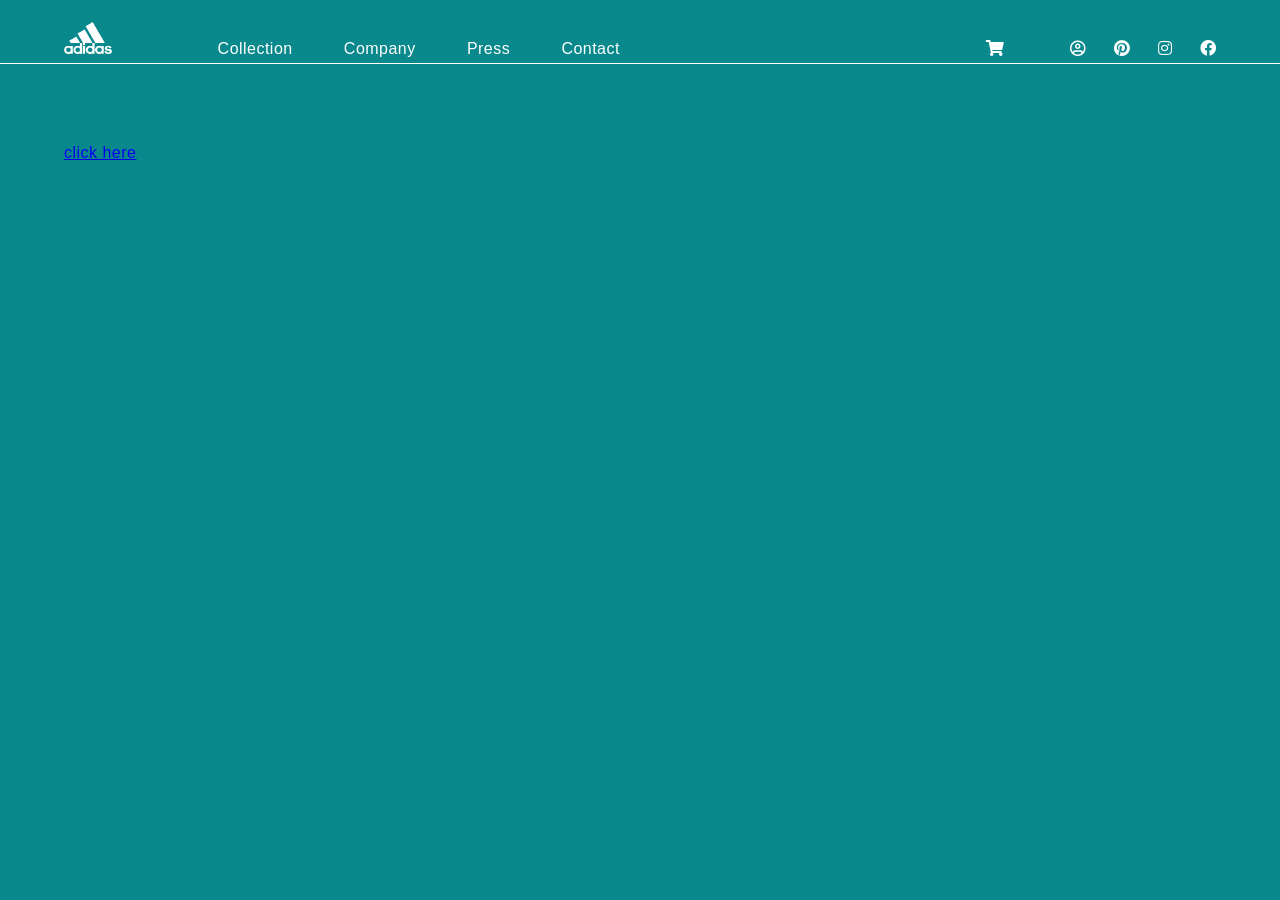
<file: index.html>
<!DOCTYPE html>
<html lang="en">
<head>
    <meta content="Online sport shoes and sportswear from adidas "/>
    <meta charset="UTF-8" />
    <meta name="viewport" content="width=device-width, initial-scale=1.0" />
    <link href="./css/style.css" rel="stylesheet" type="text/css" />
    <link href="./fontawesome-free-5.12.1-web/css/all.min.css" rel="stylesheet" type="text/css" />
    <script src="./js/script.js"></script>
    <title>Adidas js-g1 official website</title>
</head>
<body>
    <header>
<!-- -------------------------------------------- LOGO ----------------------------------------------- -->
        <a href="./index.html" name="logo" id="logo"><img src="./img/adidas-logo.png" alt=""></a>
<!-- -------------------------------------------- NAV MAIN ----------------------------------------------- -->
        <input  type="checkbox"  id="toggle-main">
        <label for="toggle-main">
            <div></div>
            <ul id="nav-main" class="nav">
                <li>
                    <a href="#" name="collection">
                        Collection
                    </a>
                    <ul>
                        <li><a href="./shoes.html" name="shoes">Shoes</a></li>
                        <li><a href="./sportswear.html" name="sportswear">Sportswear</a></li>
                        <li><a href="#" name="accessoires">Accessoires</a></li>
                        <li><a href="#" name="sports">Sports</a></li>
                    </ul>
                </li>
                <li>
                    <a href="#">Company</a>
                </li>
                <li>
                    <a href="#">Press</a>
                </li>
                <li>
                    <a href="#">Contact</a>
                </li>
            </ul>
            <div>
                <span></span>
                <span></span>
                <span></span>
            </div>
        </label>
<!-- -------------------------------------------- NAV SUB ----------------------------------------------- -->
        <input  type="checkbox"  id="toggle-sub">
        <label for="toggle-sub">
            <div></div>
            <ul id="nav-sub" class="nav">
                <li>
                    <a href="./cart.html" id="emptyCart" name="cart"><i class="fas fa-shopping-cart"></i></a>
                    <a href="./cart.html" id="fullCart" name="cartFull"> <i class="fas fa-cart-arrow-down"></i></a>
                </li>
                <li>
                    <a href="#" name="account"><i class="far fa-user-circle"></i></a>
                </li>
                <li>
                    <a href="#" name="pinterest"><i class="fab fa-pinterest"></i></a>
                </li>
                <li>
                    <a href="#" name="instagram"><i class="fab fa-instagram"></i></a>
                </li>
                <li>
                    <a href="#" name="facebook"><i class="fab fa-facebook"></i></a>
                </li>
            </ul>
            <div>
                <span></span>
                <span></span>
                <span></span>
            </div>
            
        </label>
    </header>
    <main>
        <span id="flag" class="1"></span>
        <a href="./jump_rock/index.html">click here</a>
    </main>
    <div id="navbar"></div>
    <footer></footer>
</body>
</html>
</file>
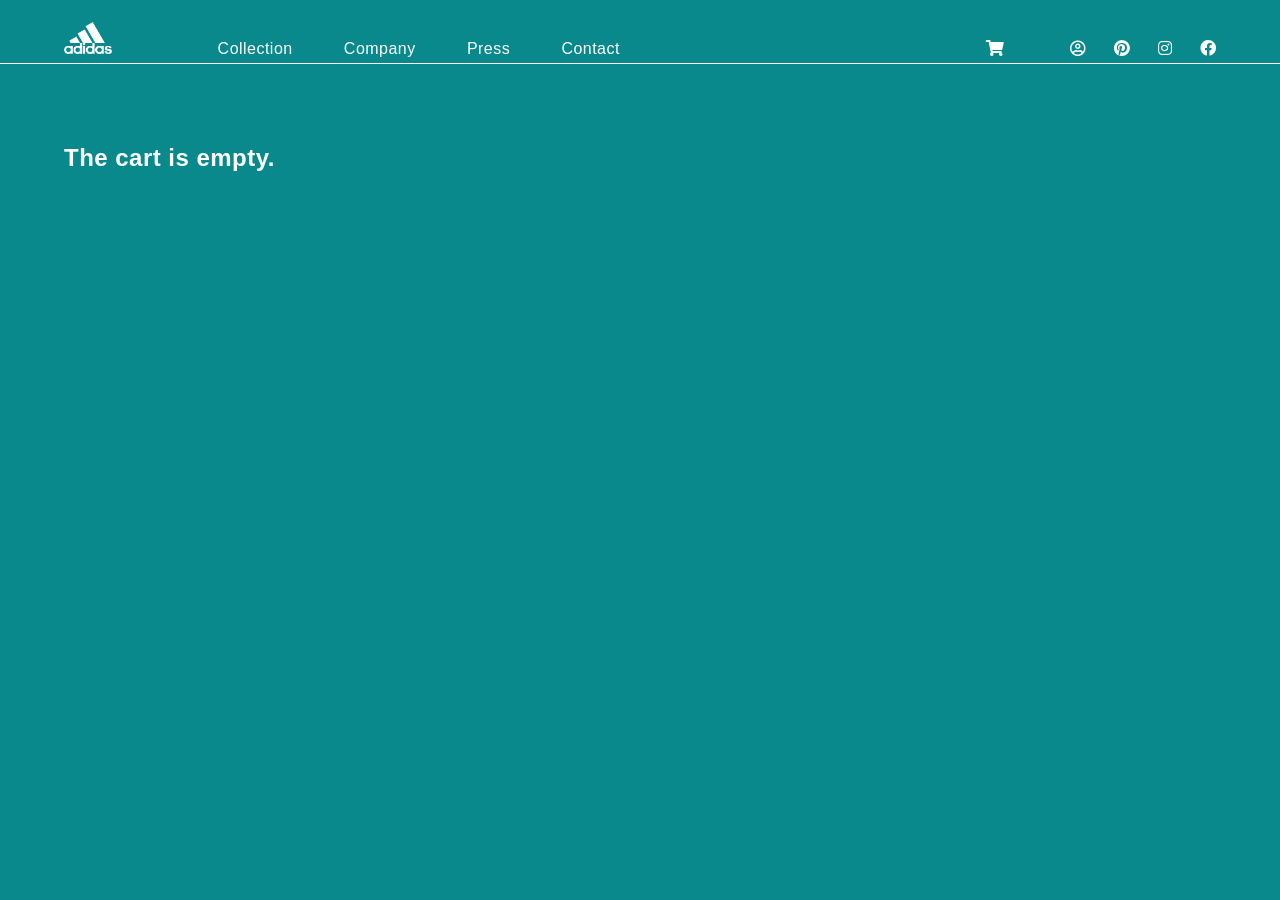
<file: cart.html>
<!DOCTYPE html>
<html lang="en">
<head>
    <meta charset="UTF-8" />
    <meta name="viewport" content="width=device-width, initial-scale=1.0" />
    <link href="./css/style.css" rel="stylesheet" type="text/css" />
    <link href="./fontawesome-free-5.12.1-web/css/all.min.css" rel="stylesheet" type="text/css" />
    <script src="./js/class.js"></script>
    <script src="./js/script.js"></script>
    <title>Cart</title>
</head>
<body>
    <header>
<!-- -------------------------------------------- LOGO ----------------------------------------------- -->
        <a href="./index.html" name="logo" id="logo"><img src="./img/adidas-logo.png" alt=""></a>
<!-- -------------------------------------------- NAV MAIN ----------------------------------------------- -->
        <input  type="checkbox"  id="toggle-main">
        <label for="toggle-main">
            <div></div>
            <ul id="nav-main" class="nav">
                <li>
                    <a href="#" name="collection">
                        Collection
                    </a>
                    <ul>
                        <li><a href="./shoes.html" name="shoes">Shoes</a></li>
                        <li><a href="./sportswear.html" name="sportswear">Sportswear</a></li>
                        <li><a href="#" name="accessoires">Accessoires</a></li>
                        <li><a href="#" name="sports">Sports</a></li>
                    </ul>
                </li>
                <li>
                    <a href="#">Company</a>
                </li>
                <li>
                    <a href="#">Press</a>
                </li>
                <li>
                    <a href="#">Contact</a>
                </li>
            </ul>
            <div>
                <span></span>
                <span></span>
                <span></span>
            </div>
        </label>
<!-- -------------------------------------------- NAV SUB ----------------------------------------------- -->
        <input  type="checkbox"  id="toggle-sub">
        <label for="toggle-sub">
            <div></div>
            <ul id="nav-sub" class="nav">
                <li>
                    <a href="./cart.html" id="emptyCart" name="cart"><i class="fas fa-shopping-cart"></i></a>
                    <a href="./cart.html" id="fullCart" name="cartFull"> <i class="fas fa-cart-arrow-down"></i></a>
                    <!-- for filled cart use: <i class="fas fa-cart-arrow-down"></i> -->
                </li>
                <li>
                    <a href="#" name="account"><i class="far fa-user-circle"></i></a>
                </li>
                <li>
                    <a href="#" name="pinterest"><i class="fab fa-pinterest"></i></a>
                </li>
                <li>
                    <a href="#" name="instagram"><i class="fab fa-instagram"></i></a>
                </li>
                <li>
                    <a href="#" name="facebook"><i class="fab fa-facebook"></i></a>
                </li>
            </ul>
            <div>
                <span></span>
                <span></span>
                <span></span>
            </div>
            
        </label>
    </header>
    <main>
        <span id="flag"></span>
    </main>
    <div id="navbar"></div>
    <footer></footer>
</body>
</html>
</file>
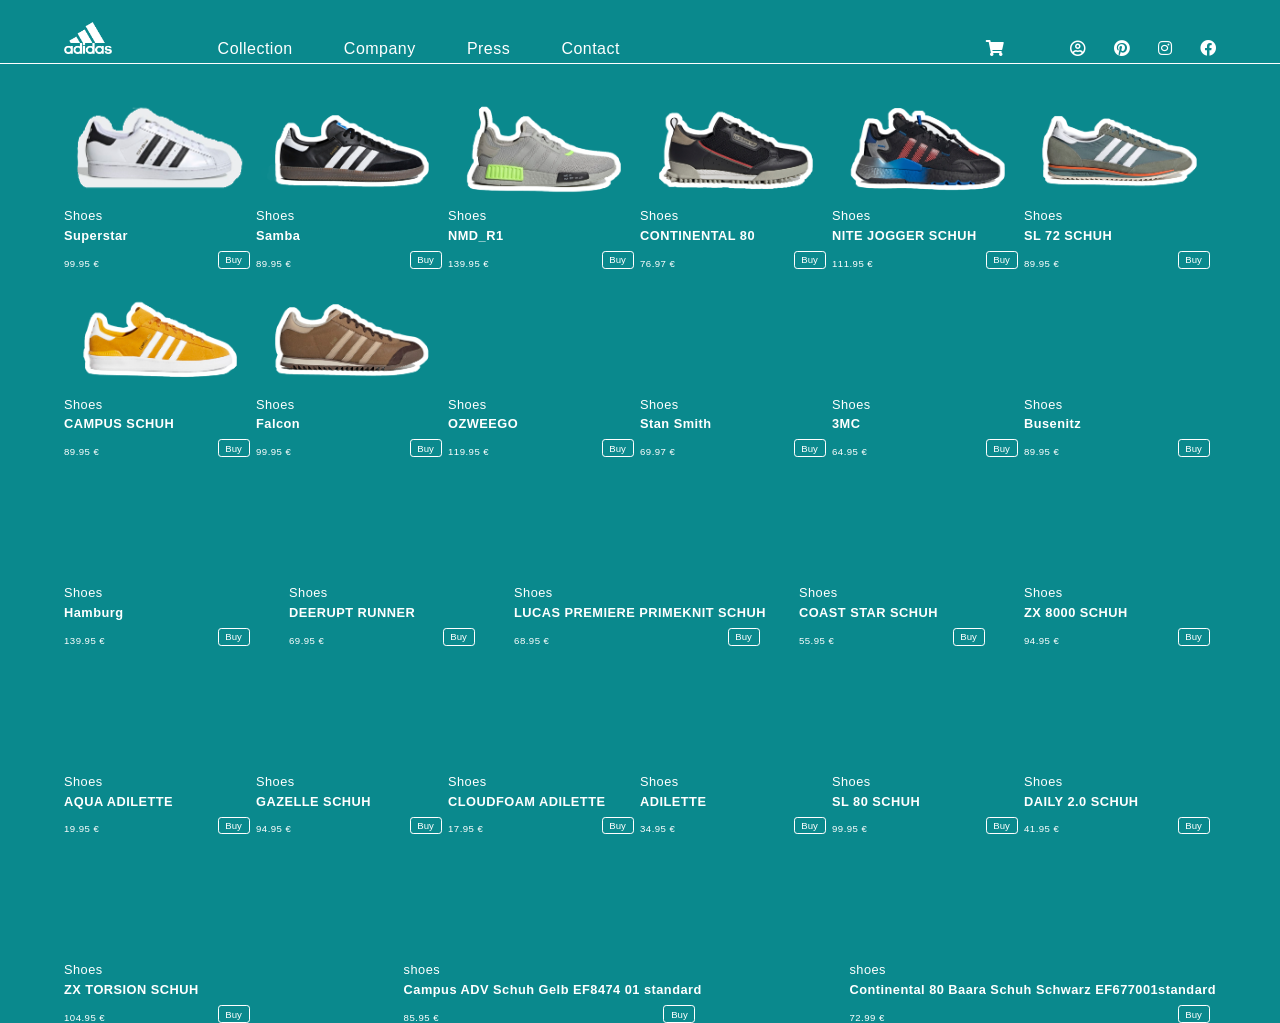
<file: shoes.html>
<!DOCTYPE html>
<html lang="en">
<head>
    <meta charset="UTF-8" />
    <meta name="viewport" content="width=device-width, initial-scale=1.0" />
    <link href="./css/style.css" rel="stylesheet" type="text/css" />
    <link href="./fontawesome-free-5.12.1-web/css/all.min.css" rel="stylesheet" type="text/css" />
    <script src="./js/class.js"></script>
    <script src="./js/script.js"></script>
    <title>Shoes</title>
</head>
<body>
    <header>
<!-- -------------------------------------------- LOGO ----------------------------------------------- -->
        <a href="./index.html" name="logo" id="logo"><img src="./img/adidas-logo.png" alt=""></a>
<!-- -------------------------------------------- NAV MAIN ----------------------------------------------- -->
        <input  type="checkbox"  id="toggle-main">
        <label for="toggle-main">
            <div></div>
            <ul id="nav-main" class="nav">
                <li>
                    <a href="#" name="collection">
                        Collection
                    </a>
                    <ul>
                        <li><a href="./shoes.html" name="shoes">Shoes</a></li>
                        <li><a href="./sportswear.html" name="sportswear">Sportswear</a></li>
                        <li><a href="#" name="accessoires">Accessoires</a></li>
                        <li><a href="#" name="sports">Sports</a></li>
                    </ul>
                </li>
                <li>
                    <a href="#">Company</a>
                </li>
                <li>
                    <a href="#">Press</a>
                </li>
                <li>
                    <a href="#">Contact</a>
                </li>
            </ul>
            <div>
                <span></span>
                <span></span>
                <span></span>
            </div>
        </label>
<!-- -------------------------------------------- NAV SUB ----------------------------------------------- -->
        <input  type="checkbox"  id="toggle-sub">
        <label for="toggle-sub">
            <div></div>
            <ul id="nav-sub" class="nav">
                <li>
                    <a href="./cart.html" id="emptyCart" name="cart"><i class="fas fa-shopping-cart"></i></a>
                    <a href="./cart.html" id="fullCart" name="cartFull"> <i class="fas fa-cart-arrow-down"></i></a>
                </li>
                <li>
                    <a href="#" name="account"><i class="far fa-user-circle"></i></a>
                </li>
                <li>
                    <a href="#" name="pinterest"><i class="fab fa-pinterest"></i></a>
                </li>
                <li>
                    <a href="#" name="instagram"><i class="fab fa-instagram"></i></a>
                </li>
                <li>
                    <a href="#" name="facebook"><i class="fab fa-facebook"></i></a>
                </li>
            </ul>
            <div>
                <span></span>
                <span></span>
                <span></span>
            </div>
            
        </label>
    </header>
    <main>
        <span id="flag" class="1 shoes"></span>
    </main>
    <div id="navbar"></div>
    <footer></footer>
</body>
</html>
</file>
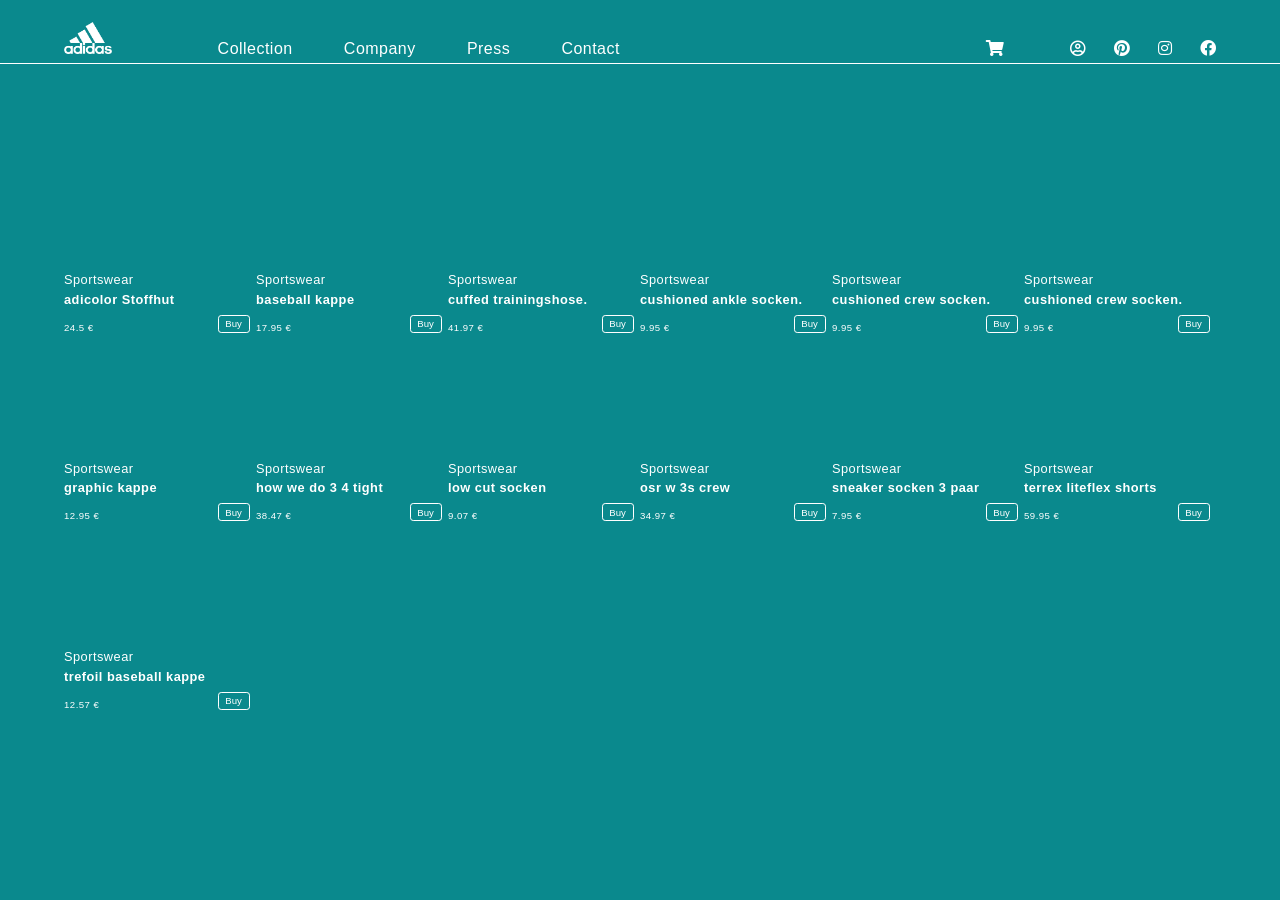
<file: sportswear.html>
<!DOCTYPE html>
<html lang="en">
<head>
    <meta charset="UTF-8" />
    <meta name="viewport" content="width=device-width, initial-scale=1.0" />
    <link href="./css/style.css" rel="stylesheet" type="text/css" />
    <link href="./fontawesome-free-5.12.1-web/css/all.min.css" rel="stylesheet" type="text/css" />
    <script src="./js/class.js"></script>
    <script src="./js/script.js"></script>
    <title>Sportswear</title>
</head>
<body>
    <header>
<!-- -------------------------------------------- LOGO ----------------------------------------------- -->
        <a href="./index.html" name="logo" id="logo"><img src="./img/adidas-logo.png" alt=""></a>
<!-- -------------------------------------------- NAV MAIN ----------------------------------------------- -->
        <input  type="checkbox"  id="toggle-main">
        <label for="toggle-main">
            <div></div>
            <ul id="nav-main" class="nav">
                <li>
                    <a href="#" name="collection">
                        Collection
                    </a>
                    <ul>
                        <li><a href="./shoes.html" name="shoes">Shoes</a></li>
                        <li><a href="./sportswear.html" name="sportswear">Sportswear</a></li>
                        <li><a href="#" name="accessoires">Accessoires</a></li>
                        <li><a href="#" name="sports">Sports</a></li>
                    </ul>
                </li>
                <li>
                    <a href="#">Company</a>
                </li>
                <li>
                    <a href="#">Press</a>
                </li>
                <li>
                    <a href="#">Contact</a>
                </li>
            </ul>
            <div>
                <span></span>
                <span></span>
                <span></span>
            </div>
        </label>
<!-- -------------------------------------------- NAV SUB ----------------------------------------------- -->
        <input  type="checkbox"  id="toggle-sub">
        <label for="toggle-sub">
            <div></div>
            <ul id="nav-sub" class="nav">
                <li>
                    <a href="./cart.html" id="emptyCart" name="cart"><i class="fas fa-shopping-cart"></i></a>
                    <a href="./cart.html" id="fullCart" name="cartFull"> <i class="fas fa-cart-arrow-down"></i></a>
                </li>
                <li>
                    <a href="#" name="account"><i class="far fa-user-circle"></i></a>
                </li>
                <li>
                    <a href="#" name="pinterest"><i class="fab fa-pinterest"></i></a>
                </li>
                <li>
                    <a href="#" name="instagram"><i class="fab fa-instagram"></i></a>
                </li>
                <li>
                    <a href="#" name="facebook"><i class="fab fa-facebook"></i></a>
                </li>
            </ul>
            <div>
                <span></span>
                <span></span>
                <span></span>
            </div>
            
        </label>
    </header>
    <main>
        <span id="flag" class="1 sportswear"></span>
    </main>
    <div id="navbar"></div>
    <footer></footer>
</body>
</html>
</file>
<file: css/style.css>
/* ****************************************************************** SETTINGS ****************************************************************** */
/* ******************************************************************* INDEX ******************************************************************* */
* {
  margin: 0;
  padding: 0;
  -webkit-box-sizing: border-box;
          box-sizing: border-box;
}

html {
  font-family: Helvetica, Arial, sans-serif;
  font-size: 16px;
  color: white;
  letter-spacing: .03rem;
}

body {
  background-color: #0a898d;
}

#navbar {
  background-color: #333;
  /*position: fixed;*/
  top: -50px;
  width: 100%;
  display: block;
  -webkit-transition: top 0.3s;
  transition: top 0.3s;
}

/* ******************************************************************* IMPORT ******************************************************************* */
/* ******************************************************************* HEADER ******************************************************************* */
body {
  background-color: #0a898d;
}

header {
  /*position: fixed;*/
  width: 100vw;
  height: 4rem;
  background-color: #0a898d;
  border-bottom: 1px solid white;
  padding: 0 5vw;
  padding-bottom: 0.3rem;
  display: -ms-grid;
  display: grid;
  -ms-grid-columns: 10vw auto 18vw;
      grid-template-columns: 10vw auto 18vw;
  -ms-grid-rows: auto auto;
      grid-template-rows: auto auto;
      grid-template-areas: ". . ." "logo main sub";
  -webkit-box-align: end;
      -ms-flex-align: end;
          align-items: end;
  z-index: 1;
}

header #logo {
  -ms-grid-row: 2;
  -ms-grid-column: 1;
  grid-area: logo;
}

header #logo > img {
  width: 3rem;
}

header > label div {
  display: none;
}

header > label:first-of-type {
  -ms-grid-row: 2;
  -ms-grid-column: 2;
  grid-area: main;
}

header > label:last-of-type {
  -ms-grid-row: 2;
  -ms-grid-column: 3;
  grid-area: sub;
}

header ul {
  list-style-type: none;
}

header ul li a {
  display: block;
  text-decoration: none;
}

header #toggle-main {
  display: none;
}

header .nav {
  display: -webkit-box;
  display: -ms-flexbox;
  display: flex;
}

header #nav-main {
  -webkit-box-pack: start;
      -ms-flex-pack: start;
          justify-content: flex-start;
}

header #nav-main > li a {
  color: inherit;
  padding: 0 2vw;
}

header #nav-main > li:first-child > ul {
  background-color: #0a898dd8;
  position: absolute;
  display: none;
}

header #nav-main > li:first-child > ul > li {
  font-size: 0.8rem;
  margin: 0.6rem;
  padding-top: 0.6rem;
}

header #nav-main > li:first-child > ul > li:first-child {
  margin-top: 0.3rem;
}

header #nav-main > li:first-child:hover ul {
  display: block;
}

header #toggle-sub {
  display: none;
}

header #nav-sub {
  -webkit-box-flex: 2;
      -ms-flex-positive: 2;
          flex-grow: 2;
  -webkit-box-pack: justify;
      -ms-flex-pack: justify;
          justify-content: space-between;
  /*
        > li:nth-child(2) {
            margin-right: 3vw;
            display: none;
        }
        */
}

header #nav-sub > li:nth-child(1) {
  margin-right: 3vw;
}

header #nav-sub > li > a {
  color: inherit;
}

/* ******************************************************************* MEDIA QUERY ******************************************************************* */
@media only screen and (max-device-width: 640px) {
  @-webkit-keyframes dot-1 {
    0% {
      top: 2.25rem;
      left: 9px;
    }
    50% {
      top: 2.25rem;
      left: 15px;
    }
    100% {
      top: 1.9rem;
      left: 15px;
    }
  }
  @keyframes dot-1 {
    0% {
      top: 2.25rem;
      left: 9px;
    }
    50% {
      top: 2.25rem;
      left: 15px;
    }
    100% {
      top: 1.9rem;
      left: 15px;
    }
  }
  @-webkit-keyframes dot-3 {
    0% {
      top: 2.25rem;
      left: 21px;
    }
    50% {
      top: 2.25rem;
      left: 15px;
    }
    100% {
      top: 2.6rem;
      left: 15px;
    }
  }
  @keyframes dot-3 {
    0% {
      top: 2.25rem;
      left: 21px;
    }
    50% {
      top: 2.25rem;
      left: 15px;
    }
    100% {
      top: 2.6rem;
      left: 15px;
    }
  }
  header {
    display: -ms-grid;
    display: grid;
    -ms-grid-columns: auto auto auto;
        grid-template-columns: auto auto auto;
    -ms-grid-rows: auto auto;
        grid-template-rows: auto auto;
        grid-template-areas: ". . ." "main logo sub";
  }
  header #logo {
    -ms-grid-column-align: center;
        justify-self: center;
  }
  header .nav {
    display: block;
    position: absolute;
    top: 0;
    width: 35vw;
    height: 100vh;
    background-color: #0a898dd8;
    padding: 0 5vw;
  }
  header #toggle-main + label > div:first-child {
    display: inline-block;
    height: 32px;
    width: 32px;
    border: 1px solid white;
    border-radius: 50%;
    position: relative;
    z-index: 1;
  }
  header #toggle-main + label #nav-main {
    left: -35vw;
    -webkit-transition: left .5s ease-in .1s;
    transition: left .5s ease-in .1s;
  }
  header #toggle-main + label #nav-main > li {
    margin-bottom: 2rem;
  }
  header #toggle-main + label #nav-main > li > a {
    padding: 0;
  }
  header #toggle-main + label #nav-main > li:first-child {
    margin-top: 6rem;
  }
  header #toggle-main + label #nav-main > li:first-child > ul {
    position: static;
    background-color: transparent;
  }
  header #toggle-main + label > div:last-child {
    display: block;
    position: absolute;
    top: 0;
  }
  header #toggle-main + label > div:last-child > span {
    background-color: white;
    height: 1px;
    display: inline-block;
    width: 16px;
    position: absolute;
  }
  header #toggle-main + label > div:last-child > span:nth-child(1) {
    left: .5rem;
    -webkit-transition: -webkit-transform .2s linear;
    transition: -webkit-transform .2s linear;
    transition: transform .2s linear;
    transition: transform .2s linear, -webkit-transform .2s linear;
    top: 1.9rem;
  }
  header #toggle-main + label > div:last-child > span:nth-child(2) {
    left: .5rem;
    -webkit-transition: -webkit-transform .2s linear;
    transition: -webkit-transform .2s linear;
    transition: transform .2s linear;
    transition: transform .2s linear, -webkit-transform .2s linear;
    top: 2.25rem;
  }
  header #toggle-main + label > div:last-child > span:nth-child(3) {
    left: .5rem;
    -webkit-transition: -webkit-transform .2s linear;
    transition: -webkit-transform .2s linear;
    transition: transform .2s linear;
    transition: transform .2s linear, -webkit-transform .2s linear;
    top: 2.6rem;
  }
  header #toggle-main:checked + label #nav-main {
    left: 0;
    -webkit-transition: left .5s ease-in 0s;
    transition: left .5s ease-in 0s;
  }
  header #toggle-main:checked + label > div:last-child > span:nth-child(1) {
    -webkit-transform: rotateZ(-45deg) translate(-0.26rem, 0.26rem);
            transform: rotateZ(-45deg) translate(-0.26rem, 0.26rem);
  }
  header #toggle-main:checked + label > div:last-child > span:nth-child(2) {
    opacity: 0;
  }
  header #toggle-main:checked + label > div:last-child > span:nth-child(3) {
    -webkit-transform: rotateZ(45deg) translate(-0.26rem, -0.26rem);
            transform: rotateZ(45deg) translate(-0.26rem, -0.26rem);
  }
  header #toggle-sub + label {
    -ms-grid-column-align: end;
        justify-self: end;
  }
  header #toggle-sub + label > div:first-child {
    display: inline-block;
    height: 32px;
    width: 32px;
    border: 1px solid white;
    border-radius: 50%;
    position: relative;
    z-index: 1;
  }
  header #toggle-sub + label #nav-sub {
    right: -35vw;
    -webkit-transition: right .5s ease-in .1s;
    transition: right .5s ease-in .1s;
  }
  header #toggle-sub + label #nav-sub > li {
    margin-bottom: 2rem;
    text-align: right;
  }
  header #toggle-sub + label #nav-sub > li > a {
    padding: 0;
  }
  header #toggle-sub + label #nav-sub > li:nth-child(1) {
    margin-right: 0;
    margin-top: 6rem;
  }
  header #toggle-sub + label #nav-sub > li:nth-child(1) > a::before {
    content: "Cart ";
  }
  header #toggle-sub + label #nav-sub > li:nth-child(2) > a::before {
    content: "Account ";
  }
  header #toggle-sub + label #nav-sub > li:nth-child(3) > a::before {
    content: "Pinterest ";
  }
  header #toggle-sub + label #nav-sub > li:nth-child(4) > a::before {
    content: "Instagram ";
  }
  header #toggle-sub + label #nav-sub > li:nth-child(5) > a::before {
    content: "facebook ";
  }
  header #toggle-sub + label > div:last-child {
    display: block;
    position: absolute;
    top: 0;
  }
  header #toggle-sub + label > div:last-child > span {
    background-color: white;
    height: 2px;
    display: inline-block;
    width: 2px;
    position: absolute;
  }
  header #toggle-sub + label > div:last-child > span:nth-child(1) {
    top: 2.25rem;
    left: 9px;
  }
  header #toggle-sub + label > div:last-child > span:nth-child(2) {
    top: 2.25rem;
    left: 15px;
  }
  header #toggle-sub + label > div:last-child > span:nth-child(3) {
    top: 2.25rem;
    left: 21px;
  }
  header #toggle-sub:checked + label #nav-sub {
    right: 0;
    -webkit-transition: right .5s ease-in 0s;
    transition: right .5s ease-in 0s;
  }
  header #toggle-sub:checked + label > div:last-child > span:nth-child(1) {
    -webkit-animation: dot-1 .6s linear 0 normal forwards;
            animation: dot-1 .6s linear 0 normal forwards;
  }
  header #toggle-sub:checked + label > div:last-child > span:nth-child(3) {
    -webkit-animation: dot-3 .6s linear 0 normal forwards;
            animation: dot-3 .6s linear 0 normal forwards;
  }
}

@media only screen and (max-device-width: 382px) {
  header .nav {
    width: 40vw;
  }
  header #toggle-main + label #nav-main {
    left: -40vw;
  }
  header #toggle-sub + label #nav-sub {
    right: -40vw;
  }
}

/* ******************************************************************* PRODUCTS ******************************************************************* */
main {
  padding: 0 5vw;
  padding-top: 5rem;
  display: -webkit-box;
  display: -ms-flexbox;
  display: flex;
  -ms-flex-wrap: wrap;
      flex-wrap: wrap;
  -webkit-box-pack: justify;
      -ms-flex-pack: justify;
          justify-content: space-between;
}

main #flag {
  display: none;
}

main > div {
  display: -ms-grid;
  display: grid;
  -ms-grid-columns: auto auto auto 3vw;
      grid-template-columns: auto auto auto 3vw;
  -ms-grid-rows: auto;
      grid-template-rows: auto;
      grid-template-areas: "img img img img"  "cat cat cat cat" "name name name name" "price .  . btn-buy";
}

main > div > a {
  -ms-grid-row: 1;
  -ms-grid-row-span: 5;
  -ms-grid-column: 1;
  grid-area: img;
  width: 12rem;
  height: 8rem;
  background-size: 12rem;
  background-position: 50% 40%;
  -webkit-transition: all .1s ease-in;
  transition: all .1s ease-in;
}

main > div > a:hover {
  position: relative;
  -webkit-transform: scale(1.6);
          transform: scale(1.6);
  background-position: center;
  border-radius: .6rem;
  -webkit-transition-delay: .5s;
          transition-delay: .5s;
}

main > div > h2 {
  -ms-grid-row: 1;
  -ms-grid-column: 2;
  -ms-grid-column-span: 3;
  grid-area: cat;
  -ms-flex-item-align: end;
      align-self: end;
  font-size: 0.8rem;
  font-weight: lighter;
}

main > div > h3 {
  -ms-grid-row: 2;
  -ms-grid-column: 2;
  -ms-grid-column-span: 3;
  grid-area: name;
  -ms-flex-item-align: end;
      align-self: end;
  font-size: 0.8rem;
  margin-top: .3rem;
}

main > div > span {
  -ms-grid-row: 4;
  -ms-grid-row-span: 2;
  -ms-grid-column: 2;
  grid-area: price;
  -ms-flex-item-align: end;
      align-self: end;
  font-size: 0.6rem;
}

main > div > button {
  -ms-grid-row: 5;
  -ms-grid-column: 4;
  grid-area: btn-buy;
  cursor: pointer;
  width: 2rem;
  background-color: #0a898d;
  border: 1px solid white;
  border-radius: .2rem;
  font-size: 0.6rem;
  color: inherit;
  padding: .15rem;
  margin-top: .5rem;
}

/* ******************************************************************* PRODUCT ******************************************************************* */
#product-json {
  display: none;
}

main > article {
  display: -ms-grid;
  display: grid;
  -ms-grid-columns: auto auto auto 2.5rem;
      grid-template-columns: auto auto auto 2.5rem;
  -ms-grid-rows: auto auto auto auto auto;
      grid-template-rows: auto auto auto auto auto;
      grid-template-areas: "img cat cat cat"  "img name name name" "img spec spec spec" "img price label amount" "img price . btn-buy";
  -webkit-box-align: start;
      -ms-flex-align: start;
          align-items: start;
}

main > article > div {
  -ms-grid-row: 1;
  -ms-grid-row-span: 5;
  -ms-grid-column: 1;
  grid-area: img;
  width: 56vw;
  height: 32vw;
  background-size: 56vw;
  background-position: 50% 40%;
  margin-right: 2rem;
}

main > article > h2 {
  -ms-grid-row: 1;
  -ms-grid-column: 2;
  -ms-grid-column-span: 3;
  grid-area: cat;
  -ms-flex-item-align: end;
      -ms-grid-row-align: end;
      align-self: end;
  font-size: 1rem;
  font-weight: lighter;
  margin-bottom: .5rem;
  -ms-flex-item-align: start;
      -ms-grid-row-align: start;
      align-self: start;
}

main > article > h3 {
  -ms-grid-row: 2;
  -ms-grid-column: 2;
  -ms-grid-column-span: 3;
  grid-area: name;
  -ms-flex-item-align: end;
      -ms-grid-row-align: end;
      align-self: end;
  font-size: 20;
  margin-bottom: .5rem;
  -ms-flex-item-align: start;
      -ms-grid-row-align: start;
      align-self: start;
}

main > article > section {
  -ms-grid-row: 3;
  -ms-grid-column: 2;
  -ms-grid-column-span: 3;
  grid-area: spec;
  font-size: .8rem;
  margin-bottom: 1rem;
  -ms-flex-item-align: start;
      -ms-grid-row-align: start;
      align-self: start;
}

main > article section + span {
  -ms-grid-row: 4;
  -ms-grid-row-span: 2;
  -ms-grid-column: 2;
  grid-area: price;
  -ms-flex-item-align: end;
      -ms-grid-row-align: end;
      align-self: end;
  font-size: .8rem;
}

main > article > label {
  -ms-grid-row: 4;
  -ms-grid-column: 3;
  grid-area: label;
  font-size: .8rem;
  -ms-grid-column-align: end;
      justify-self: end;
  padding-right: 1rem;
  -ms-flex-item-align: end;
      -ms-grid-row-align: end;
      align-self: end;
}

main > article > input {
  -ms-grid-row: 4;
  -ms-grid-column: 4;
  grid-area: amount;
  height: 1.2rem;
  text-align: right;
  -ms-flex-item-align: end;
      -ms-grid-row-align: end;
      align-self: end;
}

main > article input::-webkit-inner-spin-button {
  opacity: 1;
}

main > article > button {
  -ms-grid-row: 5;
  -ms-grid-column: 4;
  grid-area: btn-buy;
  cursor: pointer;
  background-color: #0a898d;
  border: 1px solid white;
  -webkit-transition: border-color .1s;
  transition: border-color .1s;
  border-radius: .2rem;
  font-size: .8rem;
  color: inherit;
  padding: .15rem;
  -ms-grid-column-align: stretch;
      justify-self: stretch;
  -ms-flex-item-align: end;
      -ms-grid-row-align: end;
      align-self: end;
}

main > article > button:checked {
  border-color: orange;
  -webkit-transform: scale(1.2);
          transform: scale(1.2);
  -webkit-transition: scale 1s ease-in;
  transition: scale 1s ease-in;
}

/* ******************************************************************* MEDIA QUERY ******************************************************************* */
@media only screen and (max-device-width: 640px) {
  main {
    display: block;
    padding-top: 4rem;
  }
  main > div {
    -ms-grid-columns: auto auto auto auto;
        grid-template-columns: auto auto auto auto;
  }
  main > div > a {
    width: 90vw;
    height: 60vw;
    background-size: 90vw;
  }
  main > div > a:hover {
    position: static;
    -webkit-transform: none;
            transform: none;
  }
  main > div > h2 {
    font-size: 1.2rem;
  }
  main > div > h3 {
    font-size: 1.2rem;
    margin-top: .3rem;
  }
  main > div > span {
    font-size: 1em;
  }
  main > div > button {
    width: 3rem;
    padding: .2rem;
    margin-top: .5rem;
  }
  main > article {
    display: -ms-grid;
    display: grid;
    -ms-grid-columns: auto auto auto 2.5rem;
        grid-template-columns: auto auto auto 2.5rem;
    -ms-grid-rows: auto auto auto auto auto;
        grid-template-rows: auto auto auto auto auto;
        grid-template-areas: "img img img img" "cat cat cat cat" "name name name name" "spec spec spec spec" ". . label amount" "price . . btn-buy";
    -webkit-box-align: start;
        -ms-flex-align: start;
            align-items: start;
  }
  main > article > div {
    -ms-grid-row: 1;
    -ms-grid-column: 1;
    -ms-grid-column-span: 4;
    grid-area: img;
    width: 90vw;
    height: 60vw;
    background-size: 100%;
    background-position: 50% 40%;
    margin: 0 0 2rem 0;
  }
  main > article > h2 {
    -ms-grid-row: 2;
    -ms-grid-column: 1;
    -ms-grid-column-span: 4;
    grid-area: cat;
    -ms-flex-item-align: end;
        -ms-grid-row-align: end;
        align-self: end;
    font-size: 1rem;
    font-weight: lighter;
    margin-bottom: .5rem;
    -ms-flex-item-align: start;
        -ms-grid-row-align: start;
        align-self: start;
  }
  main > article > h3 {
    -ms-grid-row: 3;
    -ms-grid-column: 1;
    -ms-grid-column-span: 4;
    grid-area: name;
    -ms-flex-item-align: end;
        -ms-grid-row-align: end;
        align-self: end;
    font-size: 20;
    margin-bottom: .5rem;
    -ms-flex-item-align: start;
        -ms-grid-row-align: start;
        align-self: start;
  }
  main > article > section {
    -ms-grid-row: 4;
    -ms-grid-column: 1;
    -ms-grid-column-span: 4;
    grid-area: spec;
    margin-bottom: 2rem;
    -ms-flex-item-align: start;
        -ms-grid-row-align: start;
        align-self: start;
  }
  main > article section + span {
    -ms-grid-row: 6;
    -ms-grid-column: 1;
    grid-area: price;
    -ms-flex-item-align: end;
        -ms-grid-row-align: end;
        align-self: end;
  }
  main > article > label {
    -ms-grid-row: 5;
    -ms-grid-column: 3;
    grid-area: label;
    -ms-grid-column-align: end;
        justify-self: end;
    -ms-flex-item-align: start;
        -ms-grid-row-align: start;
        align-self: start;
  }
  main > article > input {
    -ms-grid-row: 5;
    -ms-grid-column: 4;
    grid-area: amount;
    text-align: right;
    -ms-flex-item-align: start;
        -ms-grid-row-align: start;
        align-self: start;
    margin-bottom: 1rem;
  }
}

/* ******************************************************************* CART ******************************************************************* */
table {
  width: 100vw;
  background-color: white;
  color: black;
  border: none;
  padding: 2rem 4rem;
  /*
    th {
        text-align: left;
    }
    th:last-of-type {
        text-align: right;
    }
    tr > td:last-child {
        text-align: right;
    }
    */
}

table th, table td {
  border: none;
  text-align: center;
}

table td:first-of-type {
  width: 12rem;
  height: 8rem;
  background-size: 12rem;
  background-position: 50% 40%;
}
/*# sourceMappingURL=style.css.map */
</file>
